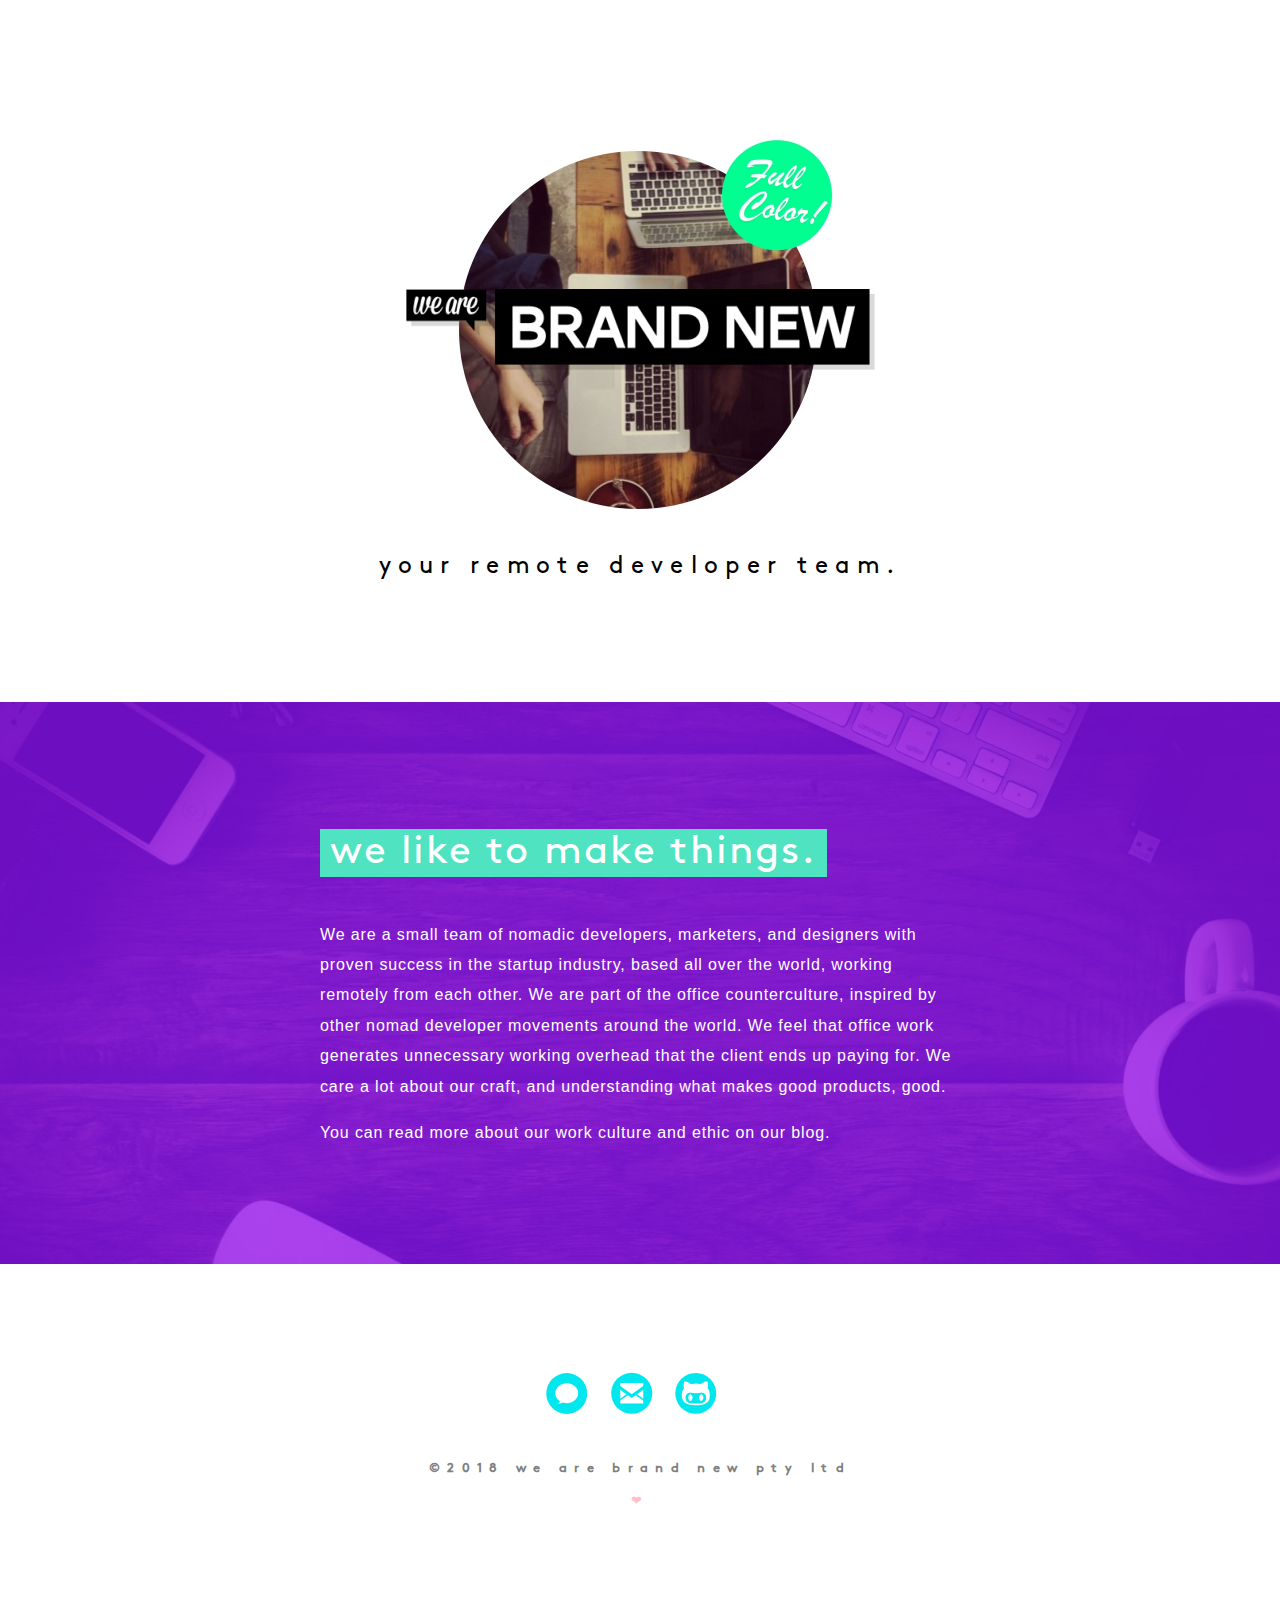
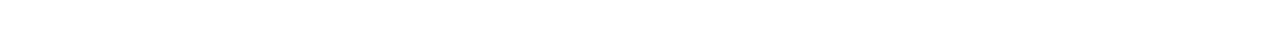
<file: index.html>
<!DOCTYPE html>
<html lang="en">
  <head>
    <title>
      We Are Brand New
    </title>
    <meta http-equiv="X-UA-Compatible" content="chrome=1" />
    <meta name="viewport" content="initial-scale=1, maximum-scale=1, minimum-scale=1, user-scalable=0" />
    <meta name="apple-touch-fullscreen" content="yes" />
    <meta name="apple-mobile-web-app-capable" content="yes" />
    <style>


@font-face {
font-family: 'Brown';
src: url('fonts/brown-regular.woff2') format('woff2'),
url('fonts/brown-regular.woff') format('woff');
font-weight: normal;
font-style: normal;
}
    </style>
    <style>


@font-face {
font-family: 'SF';
src: url('/fonts/SFUIText-Regular.woff2') format('woff2'),
url('/fonts/SFUIText-Regular.woff') format('woff');
font-weight: normal;
font-style: normal;
}
@font-face {
font-family: 'SF';
src: url('/fonts/SFUIText-Medium.woff2') format('woff2'),
url('/fonts/SFUIText-Medium.woff') format('woff');
font-weight: 300;
font-style: 300;
}
@font-face {
font-family: 'SF';
src: url('/fonts/SFUIText-Bold.woff2') format('woff2'),
url('/fonts/SFUIText-Bold.woff') format('woff');
font-weight: 600;
font-style: 600;
}
    </style>
    <link href="styles/main.css" rel="stylesheet" type="text/css" />
    <link href="styles/monosocial.css" rel="stylesheet" type="text/css" />
  </head>
  <body class="fade-in">
    <section class="hero">
      <img src="images/hero.jpg" width="469px" class="mobile-fill" />
      <h2 class="margin-above-xl">
        your remote developer team.
      </h2>
    </section>
    <section class="dark intro">
      <div class="width-sm">
        <h1>
          we like to make things.
        </h1>
        <p>
          We are a small team of nomadic developers, marketers, and designers with proven success in the startup industry, based all over the world, working remotely from each other. We are part of the office counterculture, inspired by other nomad developer movements around the world. We feel that office work generates unnecessary working overhead that the client ends up paying for. We care a lot about our craft, and understanding what makes good products, good.
        </p>
        <p>
          You can read more about our work culture and ethic on our blog.
        </p>
      </div>
    </section>
    <section class="footer">
      <a href="//telegram.me/rob_saunders" target="_newTab" class="social">&#xe249;</a>
      &nbsp;&nbsp;
      <a href="mailto:rob+wb@wearebrandnew.com" target="_newTab" class="social">&#xe224;</a>
      &nbsp;&nbsp;
      <a href="//github.com/wearebrandnew" target="_newTab" class="social">&#xe237;</a>
      &nbsp;&nbsp;
      <h2 class="text-small margin-vertical-xl">
        <span class="text-bold color-grey">
          &copy;2018 we are brand new pty ltd
        </span>
        <p class="color-pink">
          &#x2764;
        </p>
      </h2>
    </section>
  </body>
</html>
</file>
<file: styles/main.css>
.margin-vertical-s {
  margin-top: 10px;
  margin-bottom: 10px; }

.margin-vertical-m {
  margin-top: 20px;
  margin-bottom: 20px; }

.margin-vertical-l {
  margin-top: 30px;
  margin-bottom: 30px; }

.margin-vertical-xl {
  margin-top: 40px;
  margin-bottom: 40px; }

.margin-above-xl {
  margin-top: 40px; }

.margin-above-xxl {
  margin-top: 50px; }

.margin-below-m {
  margin-bottom: 20px; }

.margin-below-l {
  margin-bottom: 30px; }

@media only screen and (max-width: 600px) {
  .mobile-fill {
    width: 100% !important;
    clear: both;
    display: block;
    margin-left: 0 !important;
    margin-right: 0 !important; } }

.fade-in {
  animation: fadein 2s; }

@keyframes fadein {
  from {
    opacity: 0; }
  to {
    opacity: 1; } }

html {
  text-align: center;
  padding-top: 40px;
  font-family: 'SFUIText', Helvetica;
  letter-spacing: 0.65pt; }

body {
  padding: 0;
  margin: 0; }

h1, h2, h3 {
  font-family: 'Brown', Helvetica; }

h1 {
  letter-spacing: 0.05em;
  font-size: 40px;
  font-weight: normal; }

h2 {
  font-weight: normal;
  font-size: 24px;
  letter-spacing: 5.5pt; }

a {
  color: #00E7EE;
  border-bottom: 5px solid #FAFF9D;
  text-decoration: none; }

.social {
  font-family: 'MonoSocial';
  font-size: 50px;
  border-color: transparent; }
  .social:hover {
    color: #9013FE; }

.width-sm {
  max-width: 640px;
  margin: 0 auto; }

section {
  padding: 100px 20px; }
  section p {
    line-height: 1.9em;
    font-weight: 100; }
  section.dark p {
    color: white; }
  section.intro {
    text-align: left;
    background-color: #9013FE;
    background: #9013FE url("../images/who-we-are-bg.jpg") no-repeat;
    background-size: cover; }
  section h1 {
    color: white;
    font-family: 'Brown', Helvetica;
    background-color: #50E3C2;
    display: inline-block;
    padding: 0px 10px; }

.color-pink {
  color: pink; }

.color-grey {
  color: grey; }

.text-bold {
  font-weight: bold; }

.text-small {
  font-size: small; }

.btn {
  border: 2px solid black;
  padding: 0px 50px;
  display: inline-block;
  border-radius: 6px;
  text-transform: uppercase;
  line-height: 70px;
  font-weight: 600;
  letter-spacing: 3pt; }
</file>
<file: styles/monosocial.css>
/* http://drinchev.github.io/monosocialiconsfont/ */

@font-face {
    font-family: 'MonoSocial';
    src: local('?'),
        url([data-uri]);
    font-weight: 300;
    font-style: normal;
}
</file>
